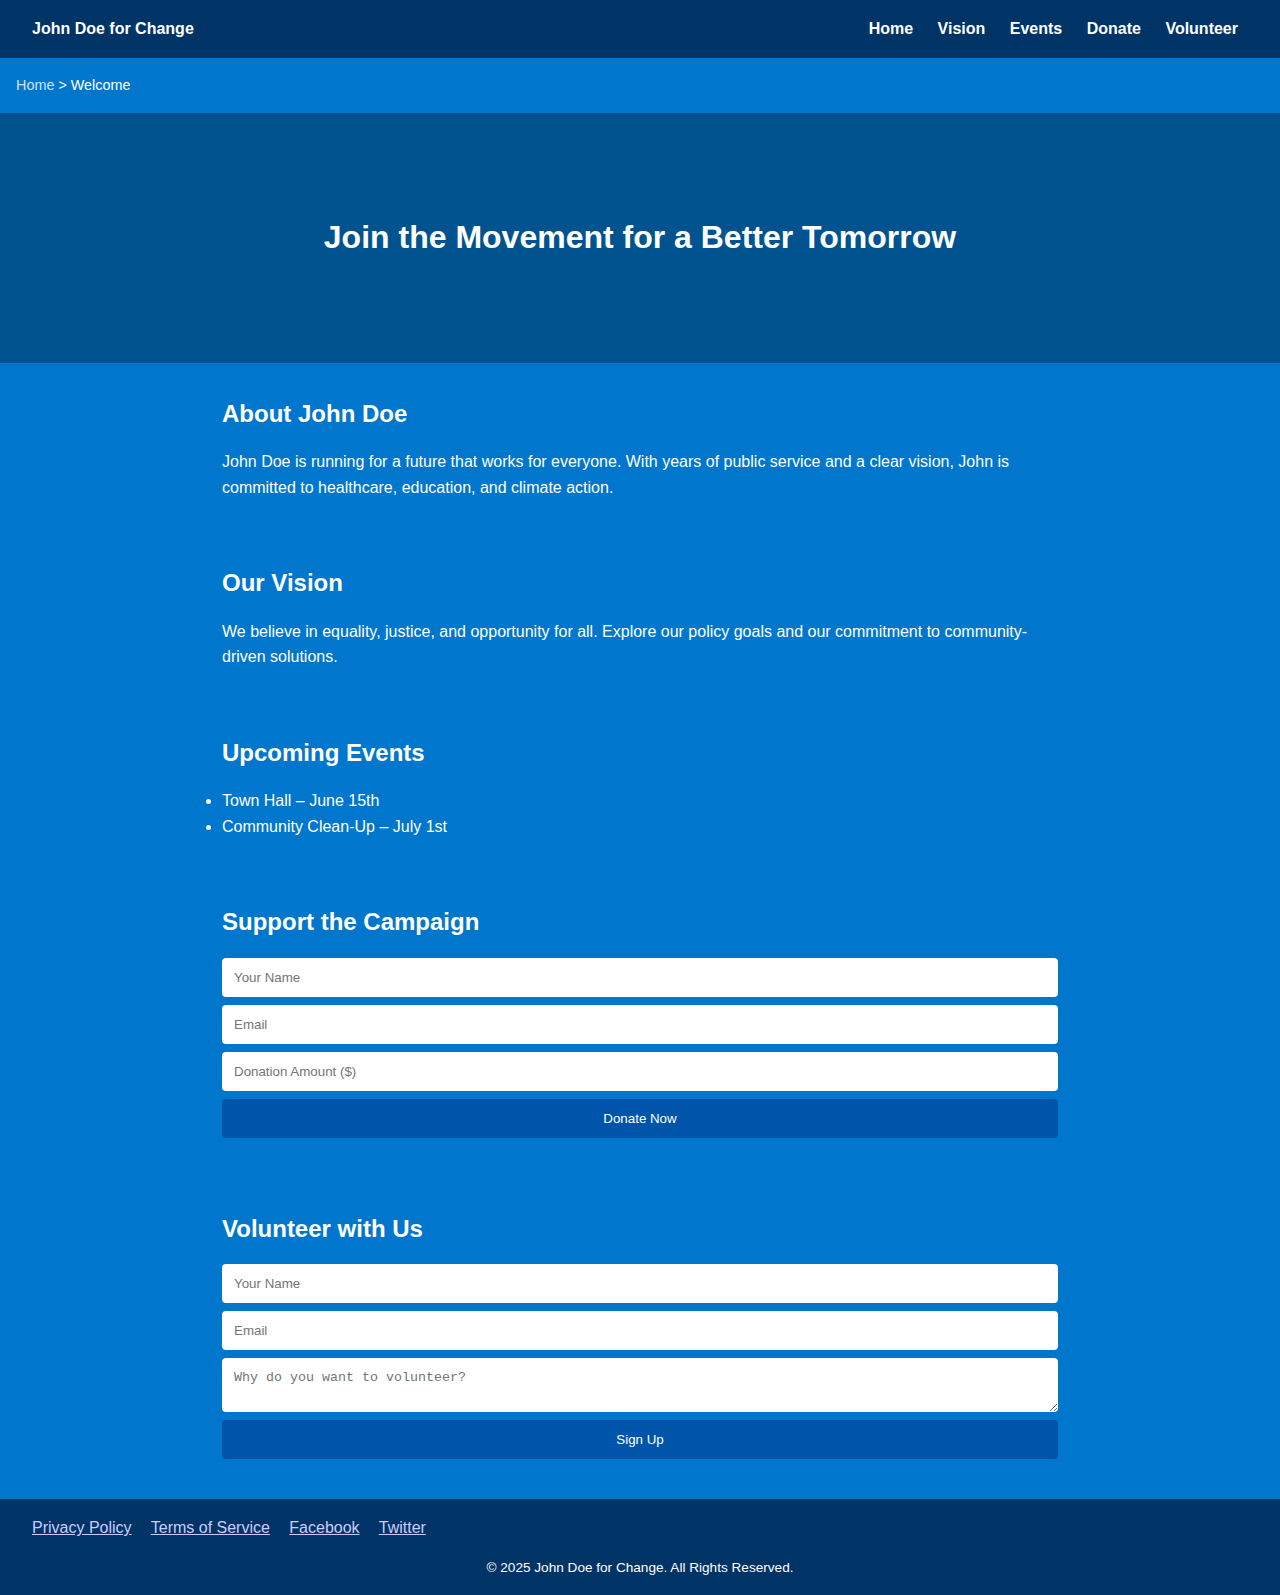
<file: index.html>
<!DOCTYPE html>
<html lang="en">
<head>
  <meta charset="UTF-8" />
  <meta name="viewport" content="width=device-width, initial-scale=1.0" />
  <meta name="description" content="Official campaign site of John Doe - Join the movement for change." />
  <meta name="keywords" content="Politics, Campaign, Volunteer, Donate, Events" />
  <meta name="author" content="Campaign Team" />
  <title>John Doe for Change | Home</title>

  <!-- SEO & Social -->
  <link rel="canonical" href="https://www.johndoeforchange.com" />
  <meta property="og:title" content="John Doe for Change" />
  <meta property="og:description" content="Support John Doe’s vision for a better future. Volunteer, donate, and stay informed." />

  <!-- Styles -->
  <style>
    * { margin: 0; padding: 0; box-sizing: border-box; }
    body {
      font-family: Arial, sans-serif;
      line-height: 1.6;
      background-color: #0077cc; /* Blue background */
      color: #fff;
    }
    header, footer {
      background: #003366;
      color: #fff;
      padding: 1rem 2rem;
    }
    nav {
      display: flex;
      justify-content: space-between;
      align-items: center;
      flex-wrap: wrap;
    }
    nav a {
      color: #fff;
      margin: 0 10px;
      text-decoration: none;
      font-weight: bold;
    }
    .breadcrumb {
      margin: 1rem;
      font-size: 0.9rem;
    }
    .breadcrumb a {
      color: #cce5ff;
      text-decoration: none;
    }
    .hero {
      background: rgba(0, 0, 0, 0.3);
      height: 250px;
      display: flex;
      align-items: center;
      justify-content: center;
      text-align: center;
    }
    .section {
      padding: 2rem;
      max-width: 900px;
      margin: auto;
    }
    .section h2 {
      margin-bottom: 1rem;
      color: #ffffff;
    }
    .form-section input, .form-section textarea, .form-section button {
      display: block;
      width: 100%;
      margin: 0.5rem 0;
      padding: 0.75rem;
      border: none;
      border-radius: 4px;
    }
    .form-section button {
      background: #0055aa;
      color: white;
      cursor: pointer;
    }
    footer a {
      color: #ccccff;
      margin-right: 15px;
    }
    .footer-bottom {
      text-align: center;
      font-size: 0.85rem;
      padding-top: 1rem;
    }
    @media (max-width: 768px) {
      nav { flex-direction: column; }
    }
  </style>
</head>
<body>

<header>
  <nav aria-label="Main navigation">
    <div><strong>John Doe for Change</strong></div>
    <div>
      <a href="index.html">Home</a>
      <a href="#">Vision</a>
      <a href="#">Events</a>
      <a href="#">Donate</a>
      <a href="#">Volunteer</a>
    </div>
  </nav>
</header>

<div class="breadcrumb" aria-label="Breadcrumb">
  <a href="index.html">Home</a> &gt; Welcome
</div>

<section class="hero" role="banner">
  <h1>Join the Movement for a Better Tomorrow</h1>
</section>

<section class="section" id="about">
  <h2>About John Doe</h2>
  <p>John Doe is running for a future that works for everyone. With years of public service and a clear vision, John is committed to healthcare, education, and climate action.</p>
</section>

<section class="section" id="vision">
  <h2>Our Vision</h2>
  <p>We believe in equality, justice, and opportunity for all. Explore our policy goals and our commitment to community-driven solutions.</p>
</section>

<section class="section" id="events">
  <h2>Upcoming Events</h2>
  <ul>
    <li>Town Hall – June 15th</li>
    <li>Community Clean-Up – July 1st</li>
  </ul>
</section>

<section class="section form-section" id="donate">
  <h2>Support the Campaign</h2>
  <form>
    <input type="text" name="name" placeholder="Your Name" required />
    <input type="email" name="email" placeholder="Email" required />
    <input type="number" name="amount" placeholder="Donation Amount ($)" required />
    <button type="submit">Donate Now</button>
  </form>
</section>

<section class="section form-section" id="volunteer">
  <h2>Volunteer with Us</h2>
  <form>
    <input type="text" name="name" placeholder="Your Name" required />
    <input type="email" name="email" placeholder="Email" required />
    <textarea name="message" placeholder="Why do you want to volunteer?" required></textarea>
    <button type="submit">Sign Up</button>
  </form>
</section>

<footer>
  <div>
    <a href="#">Privacy Policy</a>
    <a href="#">Terms of Service</a>
    <a href="#">Facebook</a>
    <a href="#">Twitter</a>
  </div>
  <div class="footer-bottom">
    &copy; 2025 John Doe for Change. All Rights Reserved.
  </div>
</footer>

<script>
  window.addEventListener('load', () => {
    if (!localStorage.getItem('cookieConsent')) {
      const banner = document.createElement('div');
      banner.innerHTML = \`
        <div style="position: fixed; bottom: 0; background: #333; color: #fff; padding: 1rem; width: 100%; text-align: center;">
          We use cookies to improve your experience. <button onclick="acceptCookies()" style="margin-left: 1rem;">Accept</button>
        </div>
      \`;
      document.body.appendChild(banner);
    }
  });
  function acceptCookies() {
    localStorage.setItem('cookieConsent', true);
    document.querySelector('body > div:last-child').remove();
  }
</script>

</body>
</html>
</file>
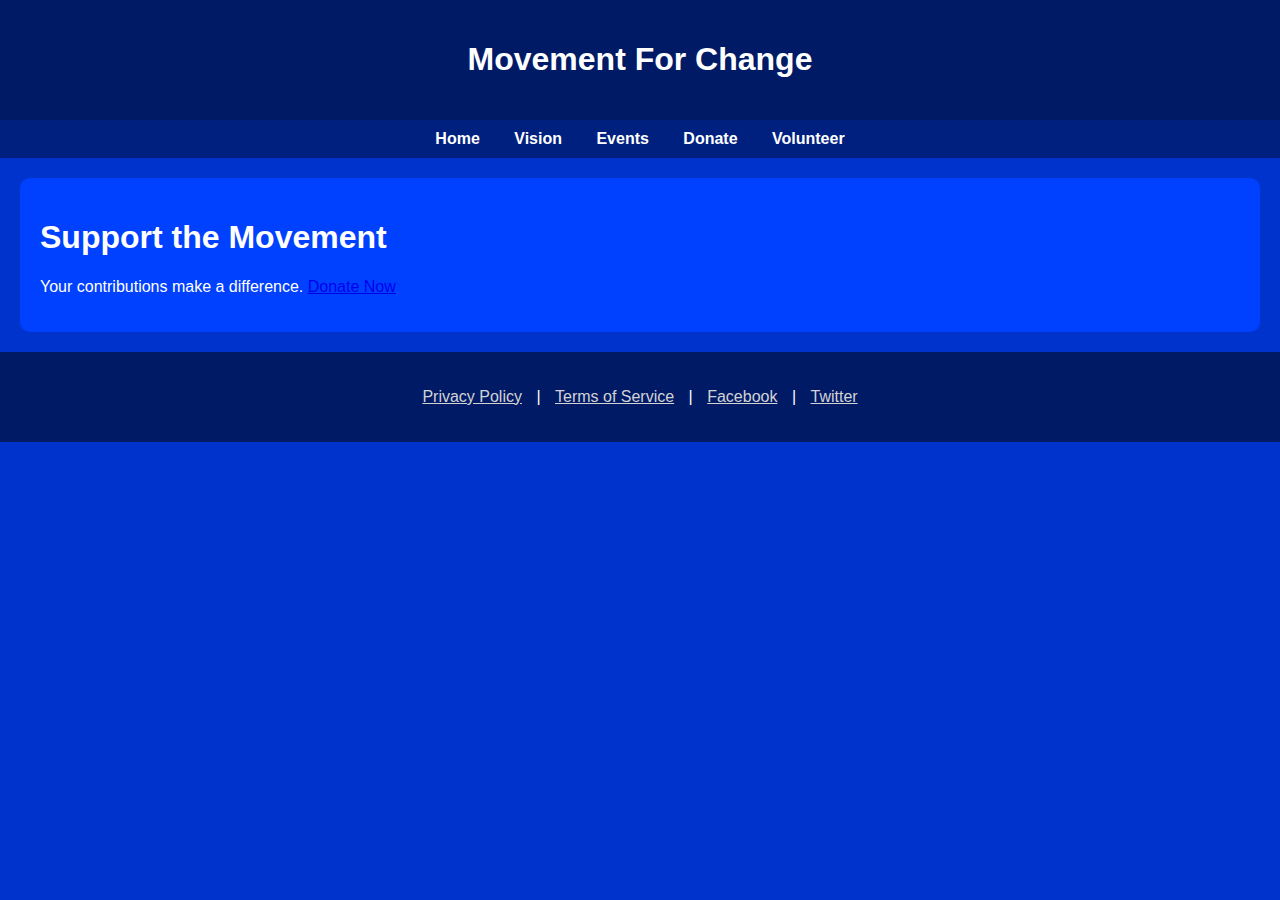
<file: donate.html>
<!DOCTYPE html>
<html lang="en">
<head>
  <meta charset="UTF-8" />
  <meta name="viewport" content="width=device-width, initial-scale=1.0"/>
  <title>Donate</title>
  <style>
    body {
      font-family: Arial, sans-serif;
      background-color: #0033cc;
      color: white;
      margin: 0;
      padding: 0;
    }
    header, footer {
      background-color: #001a66;
      padding: 20px;
      text-align: center;
    }
    nav {
      background-color: #002080;
      text-align: center;
      padding: 10px;
    }
    nav a {
      color: white;
      text-decoration: none;
      margin: 0 15px;
      font-weight: bold;
    }
    section {
      padding: 20px;
      background-color: #0040ff;
      margin: 20px;
      border-radius: 10px;
    }
    footer a {
      color: lightgray;
      margin: 0 10px;
    }
  </style>
</head>
<body>
  <header>
    <h1>Movement For Change</h1>
  </header>
  <nav>
    <a href="index.html">Home</a>
    <a href="vision.html">Vision</a>
    <a href="events.html">Events</a>
    <a href="donate.html">Donate</a>
    <a href="volunteer.html">Volunteer</a>
  </nav>
<section><h1>Support the Movement</h1><p>Your contributions make a difference. <a href='#'>Donate Now</a></p></section>
  <footer>
    <p>
      <a href="privacy.html">Privacy Policy</a> |
      <a href="terms.html">Terms of Service</a> |
      <a href="https://facebook.com" target="_blank">Facebook</a> |
      <a href="https://twitter.com" target="_blank">Twitter</a>
    </p>
  </footer>
</body>
</html>
</file>
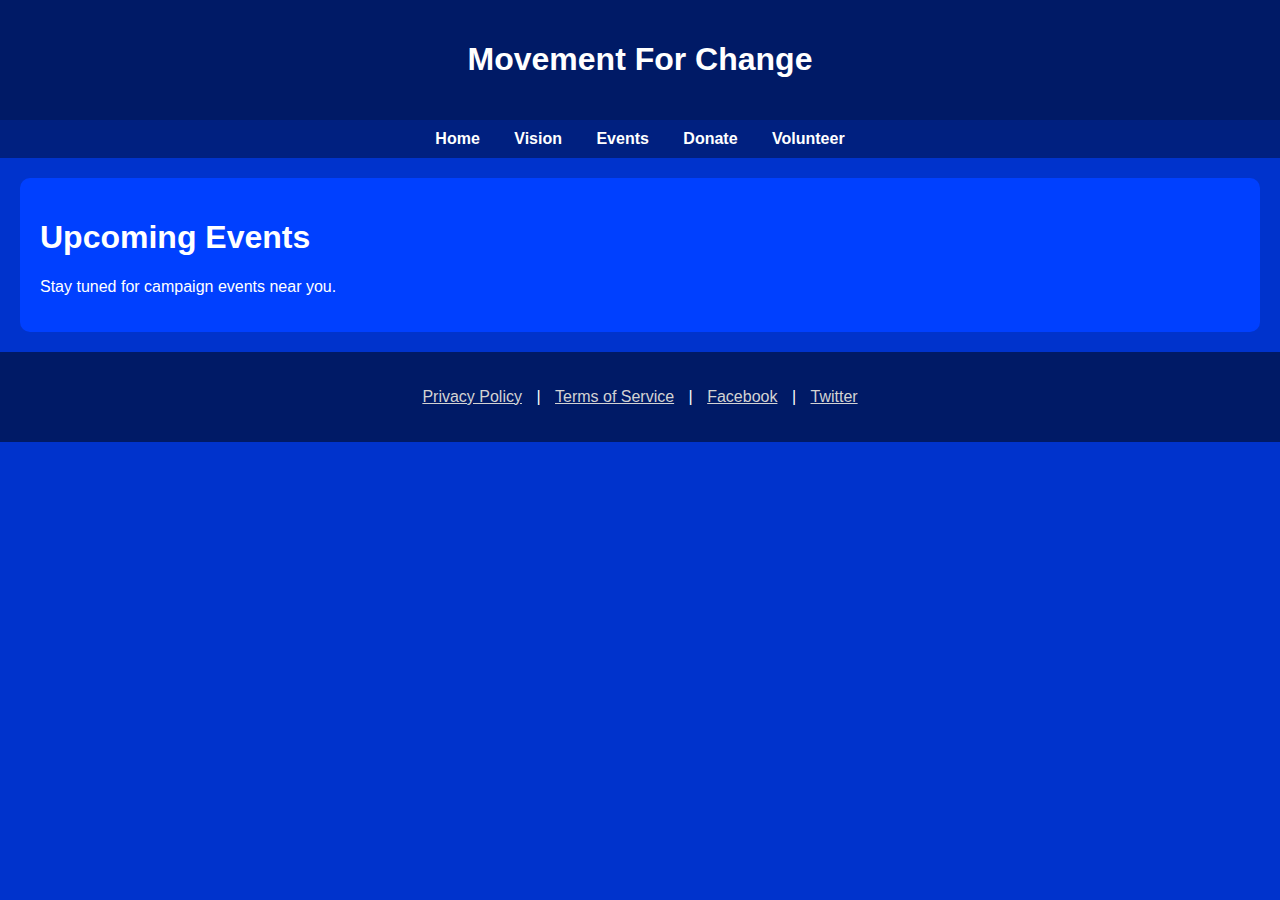
<file: events.html>
<!DOCTYPE html>
<html lang="en">
<head>
  <meta charset="UTF-8" />
  <meta name="viewport" content="width=device-width, initial-scale=1.0"/>
  <title>Events</title>
  <style>
    body {
      font-family: Arial, sans-serif;
      background-color: #0033cc;
      color: white;
      margin: 0;
      padding: 0;
    }
    header, footer {
      background-color: #001a66;
      padding: 20px;
      text-align: center;
    }
    nav {
      background-color: #002080;
      text-align: center;
      padding: 10px;
    }
    nav a {
      color: white;
      text-decoration: none;
      margin: 0 15px;
      font-weight: bold;
    }
    section {
      padding: 20px;
      background-color: #0040ff;
      margin: 20px;
      border-radius: 10px;
    }
    footer a {
      color: lightgray;
      margin: 0 10px;
    }
  </style>
</head>
<body>
  <header>
    <h1>Movement For Change</h1>
  </header>
  <nav>
    <a href="index.html">Home</a>
    <a href="vision.html">Vision</a>
    <a href="events.html">Events</a>
    <a href="donate.html">Donate</a>
    <a href="volunteer.html">Volunteer</a>
  </nav>
<section><h1>Upcoming Events</h1><p>Stay tuned for campaign events near you.</p></section>
  <footer>
    <p>
      <a href="privacy.html">Privacy Policy</a> |
      <a href="terms.html">Terms of Service</a> |
      <a href="https://facebook.com" target="_blank">Facebook</a> |
      <a href="https://twitter.com" target="_blank">Twitter</a>
    </p>
  </footer>
</body>
</html>
</file>
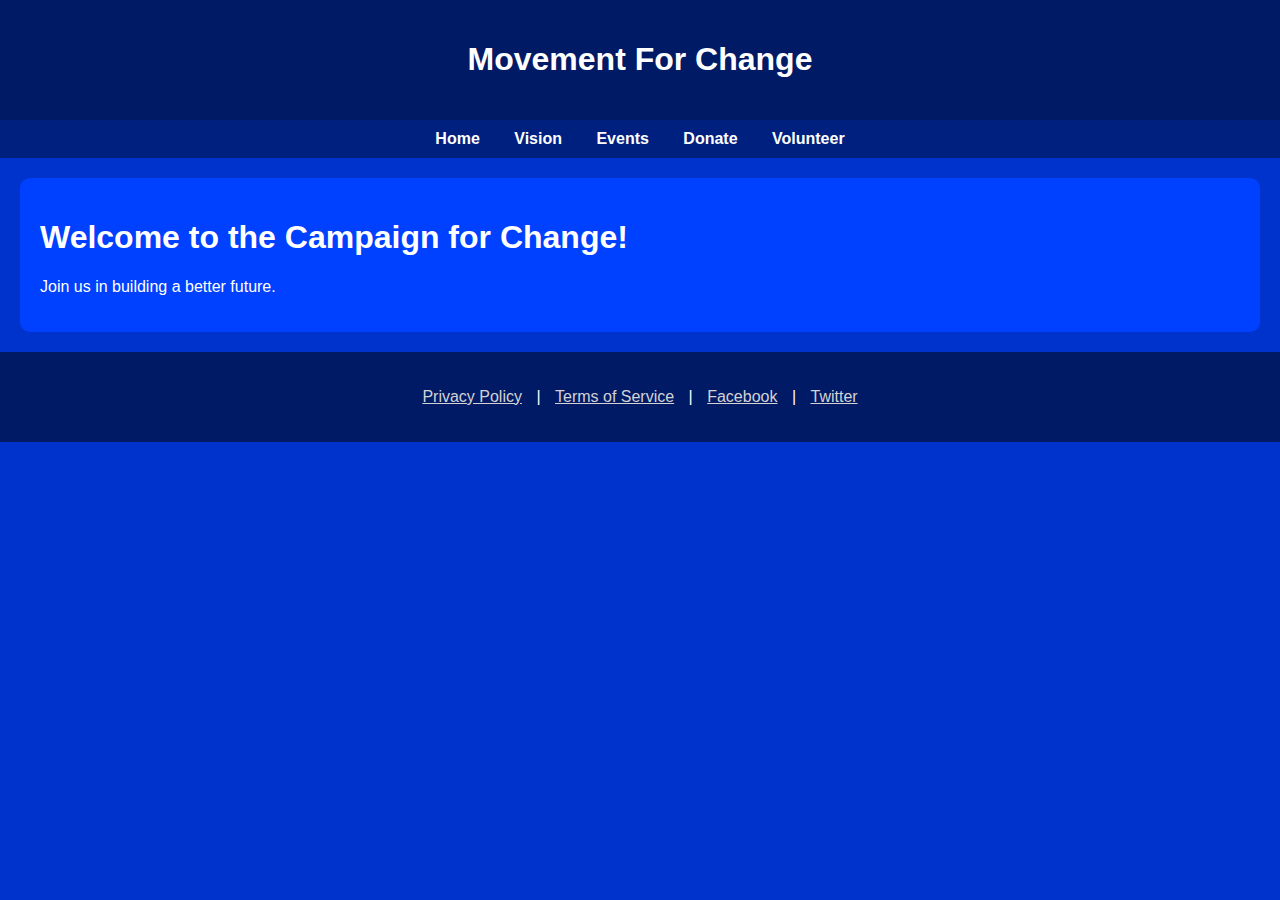
<file: index (1).html>
<!DOCTYPE html>
<html lang="en">
<head>
  <meta charset="UTF-8" />
  <meta name="viewport" content="width=device-width, initial-scale=1.0"/>
  <title>Home</title>
  <style>
    body {
      font-family: Arial, sans-serif;
      background-color: #0033cc;
      color: white;
      margin: 0;
      padding: 0;
    }
    header, footer {
      background-color: #001a66;
      padding: 20px;
      text-align: center;
    }
    nav {
      background-color: #002080;
      text-align: center;
      padding: 10px;
    }
    nav a {
      color: white;
      text-decoration: none;
      margin: 0 15px;
      font-weight: bold;
    }
    section {
      padding: 20px;
      background-color: #0040ff;
      margin: 20px;
      border-radius: 10px;
    }
    footer a {
      color: lightgray;
      margin: 0 10px;
    }
  </style>
</head>
<body>
  <header>
    <h1>Movement For Change</h1>
  </header>
  <nav>
    <a href="index.html">Home</a>
    <a href="vision.html">Vision</a>
    <a href="events.html">Events</a>
    <a href="donate.html">Donate</a>
    <a href="volunteer.html">Volunteer</a>
  </nav>
<section><h1>Welcome to the Campaign for Change!</h1><p>Join us in building a better future.</p></section>
  <footer>
    <p>
      <a href="privacy.html">Privacy Policy</a> |
      <a href="terms.html">Terms of Service</a> |
      <a href="https://facebook.com" target="_blank">Facebook</a> |
      <a href="https://twitter.com" target="_blank">Twitter</a>
    </p>
  </footer>
</body>
</html>
</file>
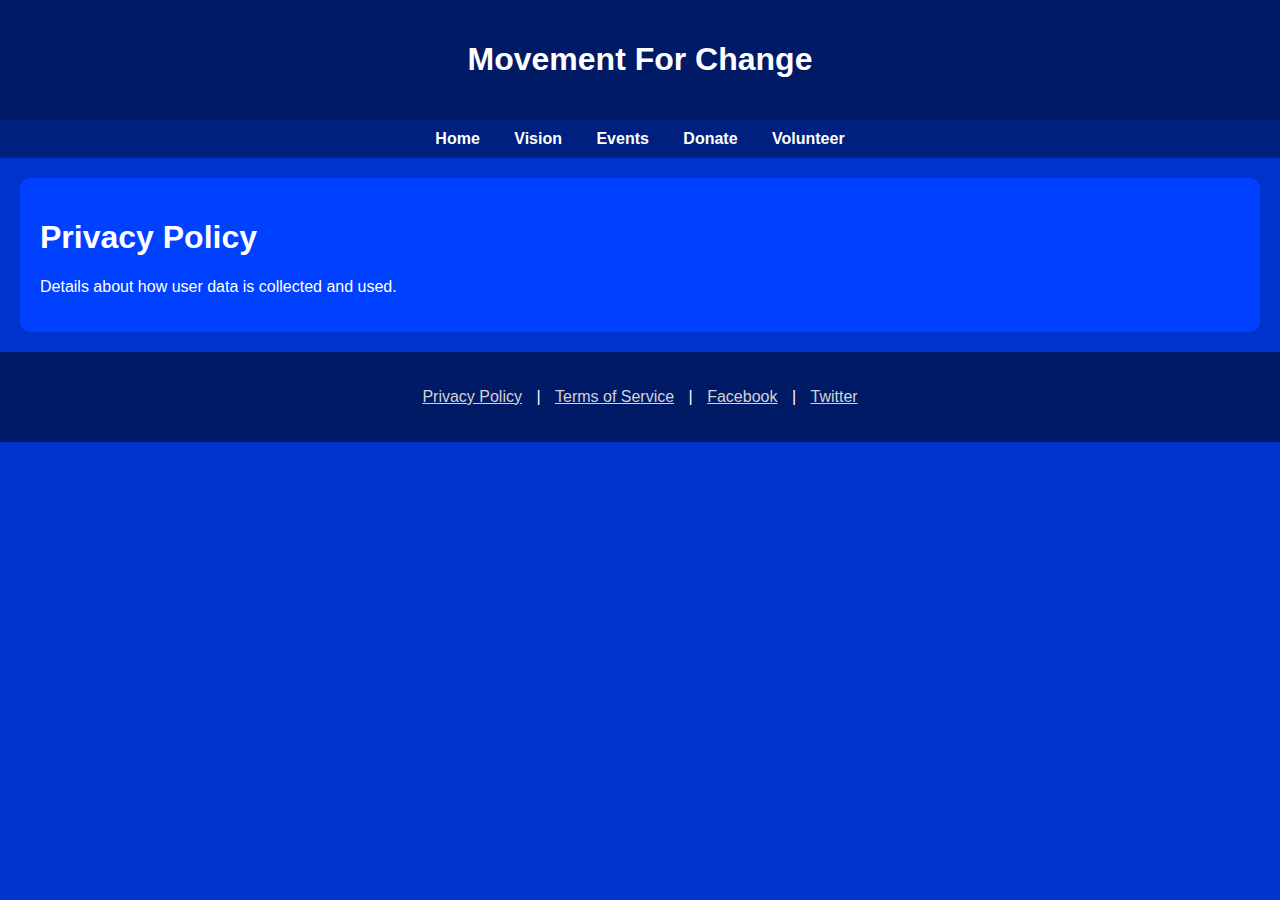
<file: privacy.html>
<!DOCTYPE html>
<html lang="en">
<head>
  <meta charset="UTF-8" />
  <meta name="viewport" content="width=device-width, initial-scale=1.0"/>
  <title>Privacy</title>
  <style>
    body {
      font-family: Arial, sans-serif;
      background-color: #0033cc;
      color: white;
      margin: 0;
      padding: 0;
    }
    header, footer {
      background-color: #001a66;
      padding: 20px;
      text-align: center;
    }
    nav {
      background-color: #002080;
      text-align: center;
      padding: 10px;
    }
    nav a {
      color: white;
      text-decoration: none;
      margin: 0 15px;
      font-weight: bold;
    }
    section {
      padding: 20px;
      background-color: #0040ff;
      margin: 20px;
      border-radius: 10px;
    }
    footer a {
      color: lightgray;
      margin: 0 10px;
    }
  </style>
</head>
<body>
  <header>
    <h1>Movement For Change</h1>
  </header>
  <nav>
    <a href="index.html">Home</a>
    <a href="vision.html">Vision</a>
    <a href="events.html">Events</a>
    <a href="donate.html">Donate</a>
    <a href="volunteer.html">Volunteer</a>
  </nav>
<section><h1>Privacy Policy</h1><p>Details about how user data is collected and used.</p></section>
  <footer>
    <p>
      <a href="privacy.html">Privacy Policy</a> |
      <a href="terms.html">Terms of Service</a> |
      <a href="https://facebook.com" target="_blank">Facebook</a> |
      <a href="https://twitter.com" target="_blank">Twitter</a>
    </p>
  </footer>
</body>
</html>
</file>
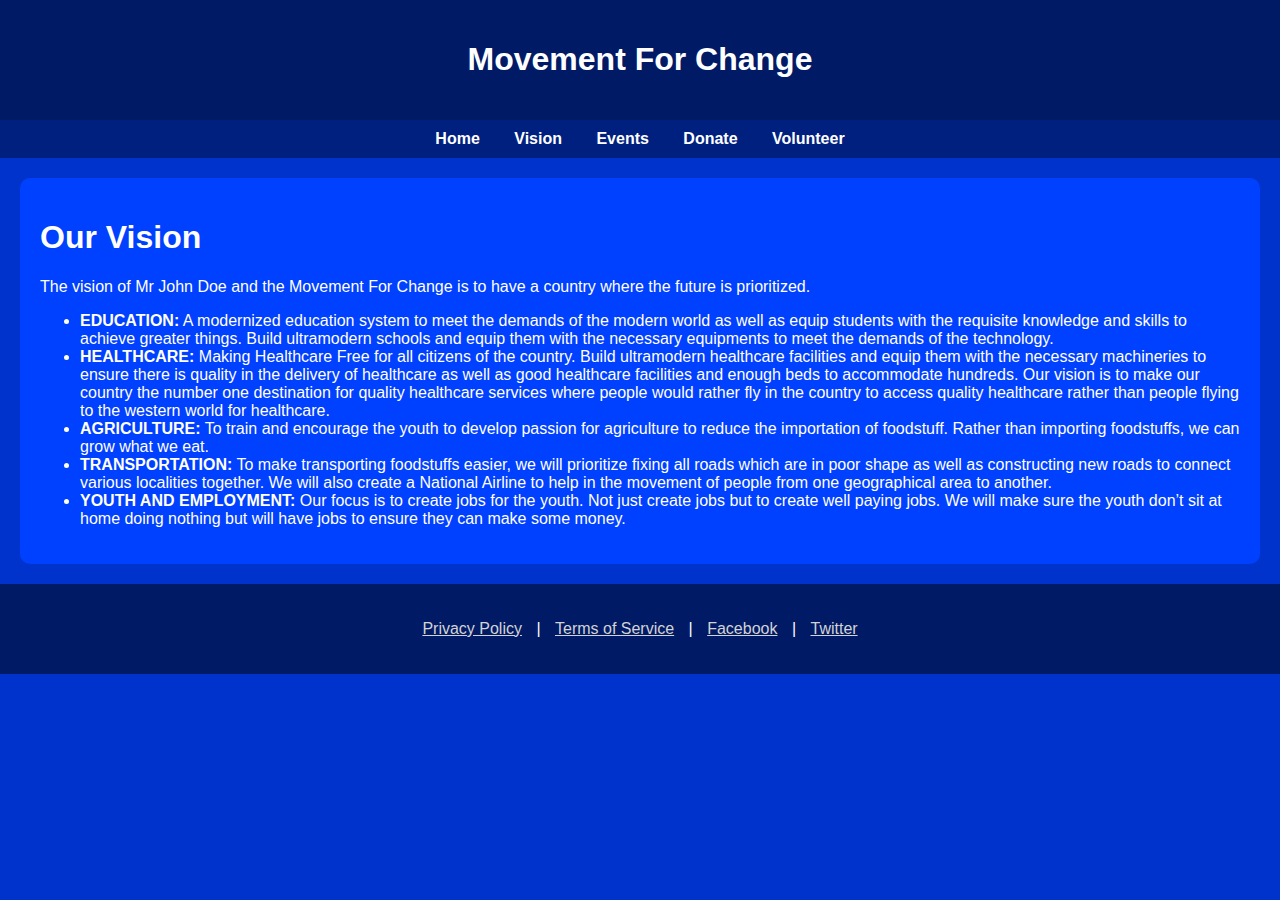
<file: vision.html>
<!DOCTYPE html>
<html lang="en">
<head>
  <meta charset="UTF-8" />
  <meta name="viewport" content="width=device-width, initial-scale=1.0"/>
  <title>Vision</title>
  <style>
    body {
      font-family: Arial, sans-serif;
      background-color: #0033cc;
      color: white;
      margin: 0;
      padding: 0;
    }
    header, footer {
      background-color: #001a66;
      padding: 20px;
      text-align: center;
    }
    nav {
      background-color: #002080;
      text-align: center;
      padding: 10px;
    }
    nav a {
      color: white;
      text-decoration: none;
      margin: 0 15px;
      font-weight: bold;
    }
    section {
      padding: 20px;
      background-color: #0040ff;
      margin: 20px;
      border-radius: 10px;
    }
    footer a {
      color: lightgray;
      margin: 0 10px;
    }
  </style>
</head>
<body>
  <header>
    <h1>Movement For Change</h1>
  </header>
  <nav>
    <a href="index.html">Home</a>
    <a href="vision.html">Vision</a>
    <a href="events.html">Events</a>
    <a href="donate.html">Donate</a>
    <a href="volunteer.html">Volunteer</a>
  </nav>
<section>
  <h1>Our Vision</h1>
  <p>The vision of Mr John Doe and the Movement For Change is to have a country where the future is prioritized.</p>
  <ul>
    <li><strong>EDUCATION:</strong> A modernized education system to meet the demands of the modern world as well as equip students with the requisite knowledge and skills to achieve greater things. Build ultramodern schools and equip them with the necessary equipments to meet the demands of the technology.</li>
    <li><strong>HEALTHCARE:</strong> Making Healthcare Free for all citizens of the country. Build ultramodern healthcare facilities and equip them with the necessary machineries to ensure there is quality in the delivery of healthcare as well as good healthcare facilities and enough beds to accommodate hundreds. Our vision is to make our country the number one destination for quality healthcare services where people would rather fly in the country to access quality healthcare rather than people flying to the western world for healthcare.</li>
    <li><strong>AGRICULTURE:</strong> To train and encourage the youth to develop passion for agriculture to reduce the importation of foodstuff. Rather than importing foodstuffs, we can grow what we eat.</li>
    <li><strong>TRANSPORTATION:</strong> To make transporting foodstuffs easier, we will prioritize fixing all roads which are in poor shape as well as constructing new roads to connect various localities together. We will also create a National Airline to help in the movement of people from one geographical area to another.</li>
    <li><strong>YOUTH AND EMPLOYMENT:</strong> Our focus is to create jobs for the youth. Not just create jobs but to create well paying jobs. We will make sure the youth don’t sit at home doing nothing but will have jobs to ensure they can make some money.</li>
  </ul>
</section>
  <footer>
    <p>
      <a href="privacy.html">Privacy Policy</a> |
      <a href="terms.html">Terms of Service</a> |
      <a href="https://facebook.com" target="_blank">Facebook</a> |
      <a href="https://twitter.com" target="_blank">Twitter</a>
    </p>
  </footer>
</body>
</html>
</file>
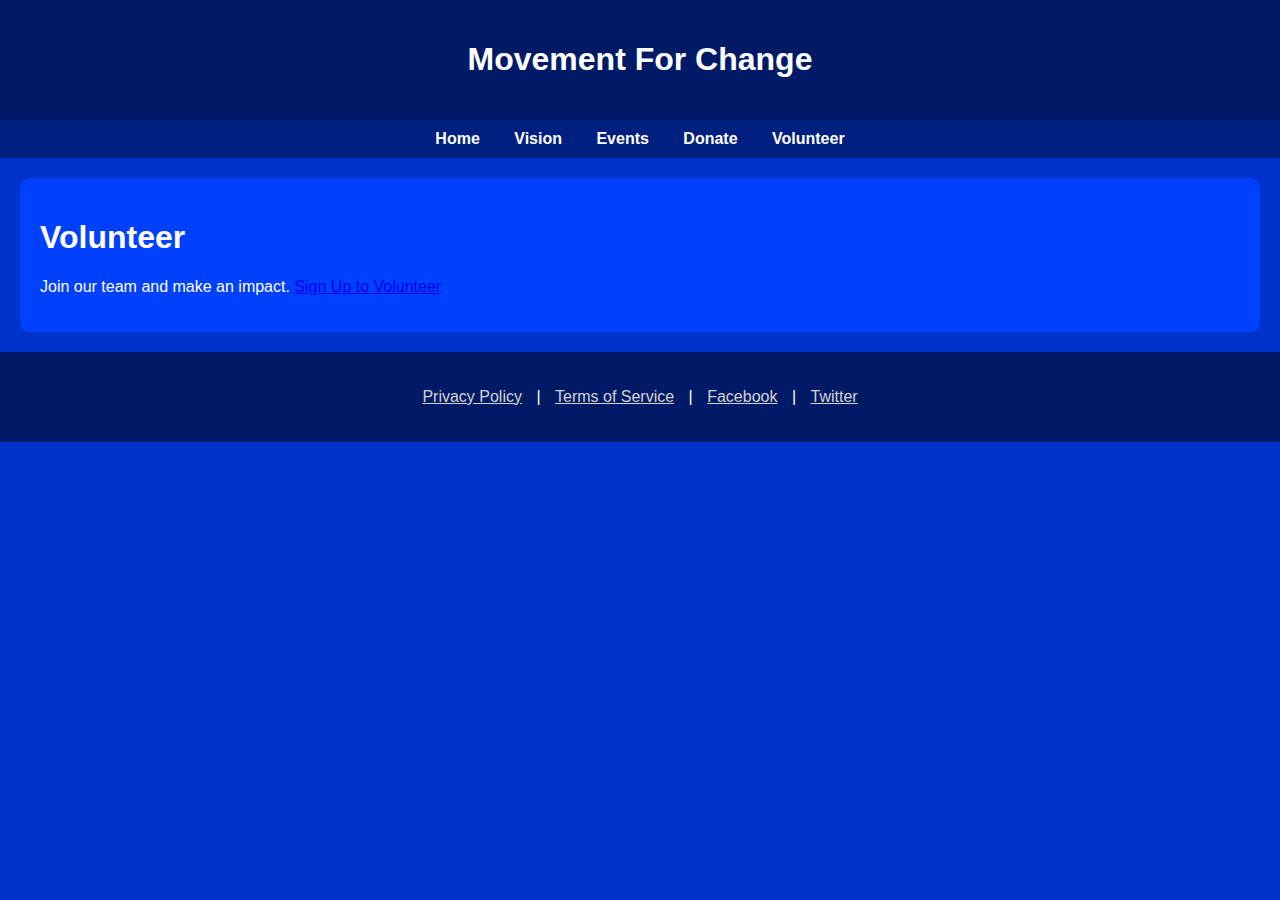
<file: volunteer.html>
<!DOCTYPE html>
<html lang="en">
<head>
  <meta charset="UTF-8" />
  <meta name="viewport" content="width=device-width, initial-scale=1.0"/>
  <title>Volunteer</title>
  <style>
    body {
      font-family: Arial, sans-serif;
      background-color: #0033cc;
      color: white;
      margin: 0;
      padding: 0;
    }
    header, footer {
      background-color: #001a66;
      padding: 20px;
      text-align: center;
    }
    nav {
      background-color: #002080;
      text-align: center;
      padding: 10px;
    }
    nav a {
      color: white;
      text-decoration: none;
      margin: 0 15px;
      font-weight: bold;
    }
    section {
      padding: 20px;
      background-color: #0040ff;
      margin: 20px;
      border-radius: 10px;
    }
    footer a {
      color: lightgray;
      margin: 0 10px;
    }
  </style>
</head>
<body>
  <header>
    <h1>Movement For Change</h1>
  </header>
  <nav>
    <a href="index.html">Home</a>
    <a href="vision.html">Vision</a>
    <a href="events.html">Events</a>
    <a href="donate.html">Donate</a>
    <a href="volunteer.html">Volunteer</a>
  </nav>
<section><h1>Volunteer</h1><p>Join our team and make an impact. <a href='#'>Sign Up to Volunteer</a></p></section>
  <footer>
    <p>
      <a href="privacy.html">Privacy Policy</a> |
      <a href="terms.html">Terms of Service</a> |
      <a href="https://facebook.com" target="_blank">Facebook</a> |
      <a href="https://twitter.com" target="_blank">Twitter</a>
    </p>
  </footer>
</body>
</html>
</file>
